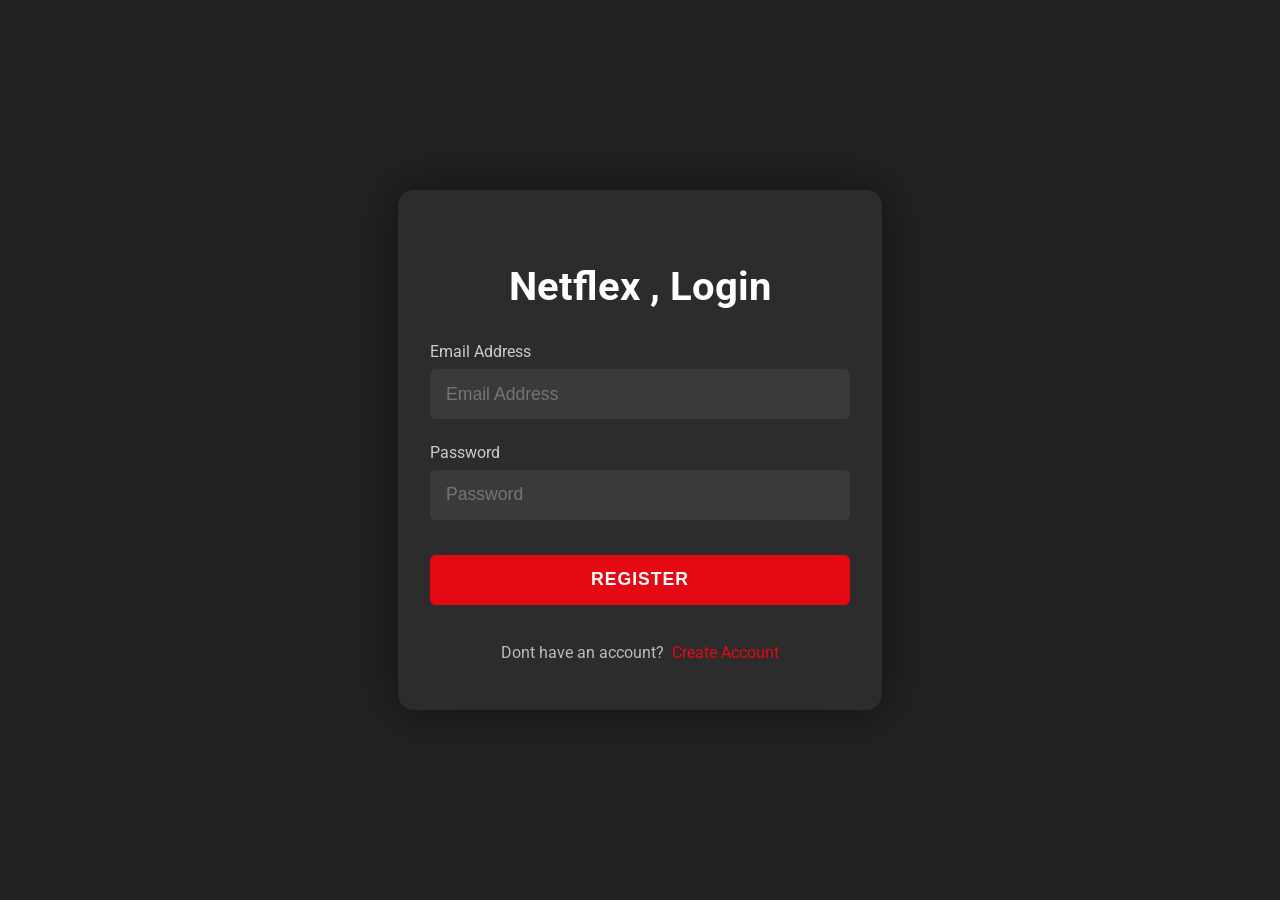
<file: login.html>
<!DOCTYPE html>
<html lang="en">
<head>
  <meta charset="UTF-8">
  <meta name="viewport" content="width=device-width, initial-scale=1.0">
  <title>Netflex , Login</title>
  <link rel="stylesheet" href="style.css">
  <link href="https://fonts.googleapis.com/css2?family=Roboto:wght@400;700&display=swap" rel="stylesheet">
</head>
<body class="auth-bg">
  <div class="auth-container">
    <h2 class="auth-title">Netflex , Login</h2>
    <form class="auth-form">
      <label>Email Address
        <input type="email" placeholder="Email Address" required>
      </label>
      <label>Password
        <input type="password" placeholder="Password" required>
      </label>
      <button type="submit" class="auth-btn">REGISTER</button>
    </form>
    <p class="auth-link">Dont have an account? <a href="register.html">Create Account</a></p>
  </div>
</body>
</html>
</file>
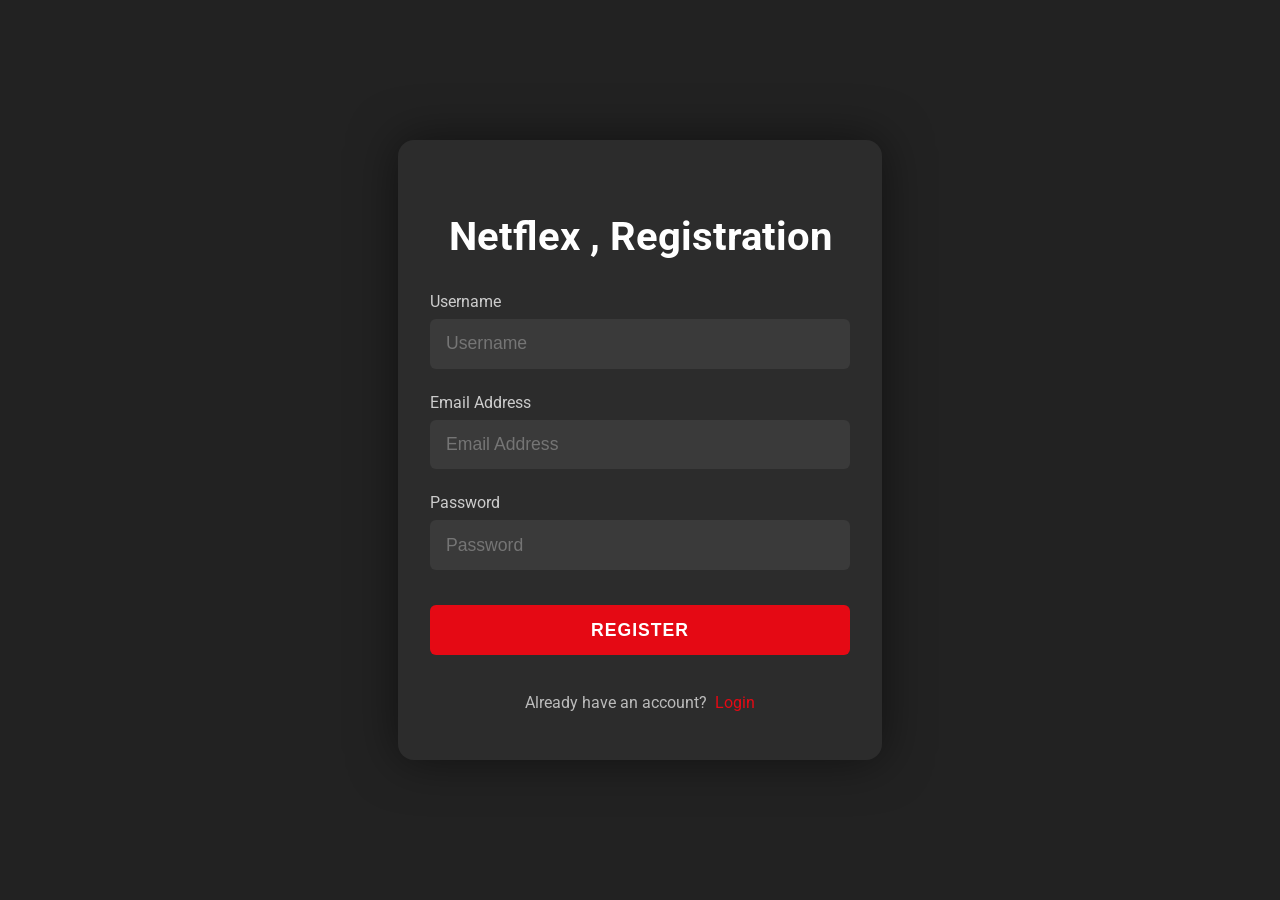
<file: register.html>
<!DOCTYPE html>
<html lang="en">
<head>
  <meta charset="UTF-8">
  <meta name="viewport" content="width=device-width, initial-scale=1.0">
  <title>Netflex , Registration</title>
  <link rel="stylesheet" href="style.css">
  <link href="https://fonts.googleapis.com/css2?family=Roboto:wght@400;700&display=swap" rel="stylesheet">
</head>
<body class="auth-bg">
  <div class="auth-container">
    <h2 class="auth-title">Netflex , Registration</h2>
    <form class="auth-form">
      <label>Username
        <input type="text" placeholder="Username" required>
      </label>
      <label>Email Address
        <input type="email" placeholder="Email Address" required>
      </label>
      <label>Password
        <input type="password" placeholder="Password" required>
      </label>
      <button type="submit" class="auth-btn">REGISTER</button>
    </form>
    <p class="auth-link">Already have an account? <a href="login.html">Login</a></p>
  </div>
</body>
</html>
</file>
<file: style.css>
body {
  margin: 0;
  font-family: 'Roboto', Arial, sans-serif;
  background: #000;
  color: #fff;
}

.hero {
  background: url('images/hero-bg.jpg') center/cover no-repeat;
  min-height: 90vh;
  display: flex;
  flex-direction: column;
  justify-content: space-between;
  position: relative;
}

nav {
  display: flex;
  justify-content: space-between;
  align-items: center;
  padding: 2rem 4vw 0 4vw;
}

.logo {
  color: #e50914;
  font-size: 2.2rem;
  font-weight: bold;
  margin: 0;
  text-decoration: none;
  letter-spacing: -1px;
}

.sign-in {
  background: #e50914;
  color: #fff;
  border: none;
  padding: 0.5rem 1.5rem;
  border-radius: 4px;
  font-weight: bold;
  cursor: pointer;
  font-size: 1rem;
  text-decoration: none;
}

.hero-content {
  text-align: center;
  margin-top: 8vh;
}

.hero-content h1 {
  font-size: 2.5rem;
  font-weight: 700;
  margin-bottom: 1rem;
}

.hero-content h2 {
  font-size: 1.3rem;
  font-weight: 400;
  margin-bottom: 1.5rem;
}

.email-form {
  display: flex;
  flex-direction: column;
  align-items: center;
  gap: 1rem;
  margin-top: 1.5rem;
}

.email-form input[type="email"] {
  padding: 0.8rem;
  border: none;
  border-radius: 2px;
  width: 90vw;
  max-width: 350px;
  font-size: 1rem;
}

.email-form button {
  background: #e50914;
  color: #fff;
  border: none;
  padding: 0.8rem 2rem;
  border-radius: 2px;
  font-size: 1.1rem;
  font-weight: bold;
  cursor: pointer;
}

.features {
  background: #000;
  padding: 3rem 0;
}

.feature {
  display: flex;
  flex-direction: column;
  align-items: center;
  gap: 2rem;
  margin-bottom: 3rem;
  padding: 0 4vw;
}

.feature.reverse {
  flex-direction: column-reverse;
}

.feature img {
  width: 90vw;
  max-width: 400px;
  border-radius: 8px;
}

.feature-media {
  position: relative;
  width: 90vw;
  max-width: 400px;
}

.feature-media img {
  width: 100%;
  position: relative;
  z-index: 2;
}

.feature-media video {
  position: absolute;
  top: 20%;
  left: 13%;
  width: 74%;
  z-index: 1;
}

.feature-text {
  text-align: center;
}

.feature-text h3 {
  font-size: 2rem;
  margin-bottom: 0.5rem;
}

.feature-text p {
  font-size: 1.1rem;
  color: #ddd;
}

.poster {
  display: flex;
  align-items: center;
  gap: 1rem;
  margin-top: 1rem;
}

.poster img {
  width: 50px;
  border-radius: 4px;
}

.downloading {
  display: flex;
  flex-direction: column;
  gap: 0.2rem;
  font-size: 0.9rem;
}

.downloading img {
  width: 24px;
}

.faq {
  background: #111;
  padding: 3rem 4vw;
}

.faq h2 {
  text-align: center;
  font-size: 2rem;
  margin-bottom: 2rem;
}

.faq-list {
  max-width: 700px;
  margin: 0 auto 2rem auto;
}

.faq-item {
  margin-bottom: 1rem;
}

.faq-item summary {
  width: 100%;
  background: #222;
  color: #fff;
  border: none;
  text-align: left;
  padding: 1rem;
  font-size: 1.1rem;
  font-weight: bold;
  cursor: pointer;
  border-radius: 4px;
  list-style: none;
  display: flex;
  justify-content: space-between;
  align-items: center;
}

.faq-item summary::-webkit-details-marker {
  display: none;
}

.faq-item summary::after {
  content: '+';
  font-size: 2rem;
  font-weight: 300;
  transition: transform 0.2s;
}

.faq-item[open] summary::after {
  transform: rotate(45deg);
}

.faq-item[open] .faq-answer {
  display: block;
}

.faq-answer {
  background: #333;
  color: #fff;
  padding: 1rem;
  border-radius: 0 0 4px 4px;
}

footer {
  background: #000;
  color: #888;
  padding: 2rem 4vw;
  font-size: 0.95rem;
}

.footer-cols {
  display: flex;
  flex-wrap: wrap;
  gap: 2rem;
  justify-content: center;
  margin-bottom: 1.5rem;
}

.footer-cols div {
  display: flex;
  flex-direction: column;
  gap: 0.7rem;
}

.footer-cols a {
  color: #888;
  text-decoration: none;
  transition: color 0.2s;
}

.footer-cols a:hover {
  color: #fff;
}

.footer-contact, .footer-brand {
  text-align: center;
  margin: 0.5rem 0;
}

@media (min-width: 700px) {
  .hero-content h1 {
    font-size: 3.5rem;
  }
  .feature {
    flex-direction: row;
    justify-content: center;
    align-items: center;
    text-align: left;
  }
  .feature.reverse {
    flex-direction: row-reverse;
  }
  .feature img, .feature-media {
    max-width: 500px;
  }
  .feature-text {
    max-width: 500px;
    padding: 0 2rem;
  }
}

@media (min-width: 1000px) {
  .hero-content h1 {
    font-size: 4.5rem;
  }
  .feature img, .feature-media {
    max-width: 600px;
  }
  .feature-text {
    max-width: 600px;
  }
}

/* Sign-in Modal Styles */
.signin-modal {
  position: fixed;
  top: 0; left: 0; right: 0; bottom: 0;
  background: rgba(0,0,0,0.75);
  display: flex;
  align-items: center;
  justify-content: center;
  z-index: 1000;
}
.signin-modal .modal-content {
  background: #181818;
  padding: 2.5rem 2rem 2rem 2rem;
  border-radius: 8px;
  box-shadow: 0 2px 24px rgba(0,0,0,0.7);
  min-width: 320px;
  max-width: 90vw;
  position: relative;
  display: flex;
  flex-direction: column;
  align-items: center;
}
.signin-modal h2 {
  margin-top: 0;
  margin-bottom: 1.5rem;
  color: #fff;
  font-size: 2rem;
  font-weight: 700;
}
.signin-form {
  display: flex;
  flex-direction: column;
  gap: 1rem;
  width: 100%;
}
.signin-form input[type="email"],
.signin-form input[type="password"] {
  padding: 0.8rem;
  border: none;
  border-radius: 4px;
  font-size: 1rem;
  background: #333;
  color: #fff;
}
.signin-form button[type="submit"] {
  background: #e50914;
  color: #fff;
  border: none;
  padding: 0.8rem 0;
  border-radius: 4px;
  font-size: 1.1rem;
  font-weight: bold;
  cursor: pointer;
  margin-top: 0.5rem;
}
.close-modal {
  position: absolute;
  top: 1rem;
  right: 1rem;
  background: transparent;
  border: none;
  color: #fff;
  font-size: 2rem;
  cursor: pointer;
  line-height: 1;
}

/* Auth Pages Styles */
.auth-bg {
  background: #222;
  min-height: 100vh;
  display: flex;
  align-items: center;
  justify-content: center;
}
.auth-container {
  background: #2c2c2c;
  border-radius: 16px;
  box-shadow: 0 0 48px 0 rgba(0,0,0,0.5);
  padding: 2.5rem 2rem 2rem 2rem;
  min-width: 420px;
  max-width: 95vw;
  margin: 4rem auto;
  display: flex;
  flex-direction: column;
  align-items: center;
}
.auth-title {
  color: #fff;
  font-size: 2.5rem;
  font-weight: 700;
  margin-bottom: 2rem;
  text-align: center;
}
.auth-form {
  width: 100%;
  display: flex;
  flex-direction: column;
  gap: 1.2rem;
  margin-bottom: 1.2rem;
}
.auth-form label {
  color: #ccc;
  font-size: 1rem;
  margin-bottom: 0.3rem;
  display: flex;
  flex-direction: column;
  gap: 0.3rem;
}
.auth-form input {
  background: #3a3a3a;
  color: #fff;
  border: none;
  border-radius: 6px;
  padding: 0.9rem 1rem;
  font-size: 1.1rem;
  margin-top: 0.2rem;
}
.auth-form input:focus {
  outline: 2px solid #e50914;
}
.auth-btn {
  background: #e50914;
  color: #fff;
  border: none;
  border-radius: 6px;
  padding: 0.9rem 0;
  font-size: 1.1rem;
  font-weight: bold;
  cursor: pointer;
  margin-top: 0.7rem;
  letter-spacing: 1px;
  transition: background 0.2s;
}
.auth-btn:hover {
  background: #b0060f;
}
.auth-link {
  color: #bbb;
  text-align: center;
  margin-top: 1.2rem;
  font-size: 1rem;
}
.auth-link a {
  color: #e50914;
  text-decoration: none;
  margin-left: 0.2rem;
}
.auth-link a:hover {
  text-decoration: underline;
}
@media (max-width: 500px) {
  .auth-container {
    min-width: 95vw;
    padding: 1.2rem 0.5rem;
  }
  .auth-title {
    font-size: 1.5rem;
  }
}
</file>
